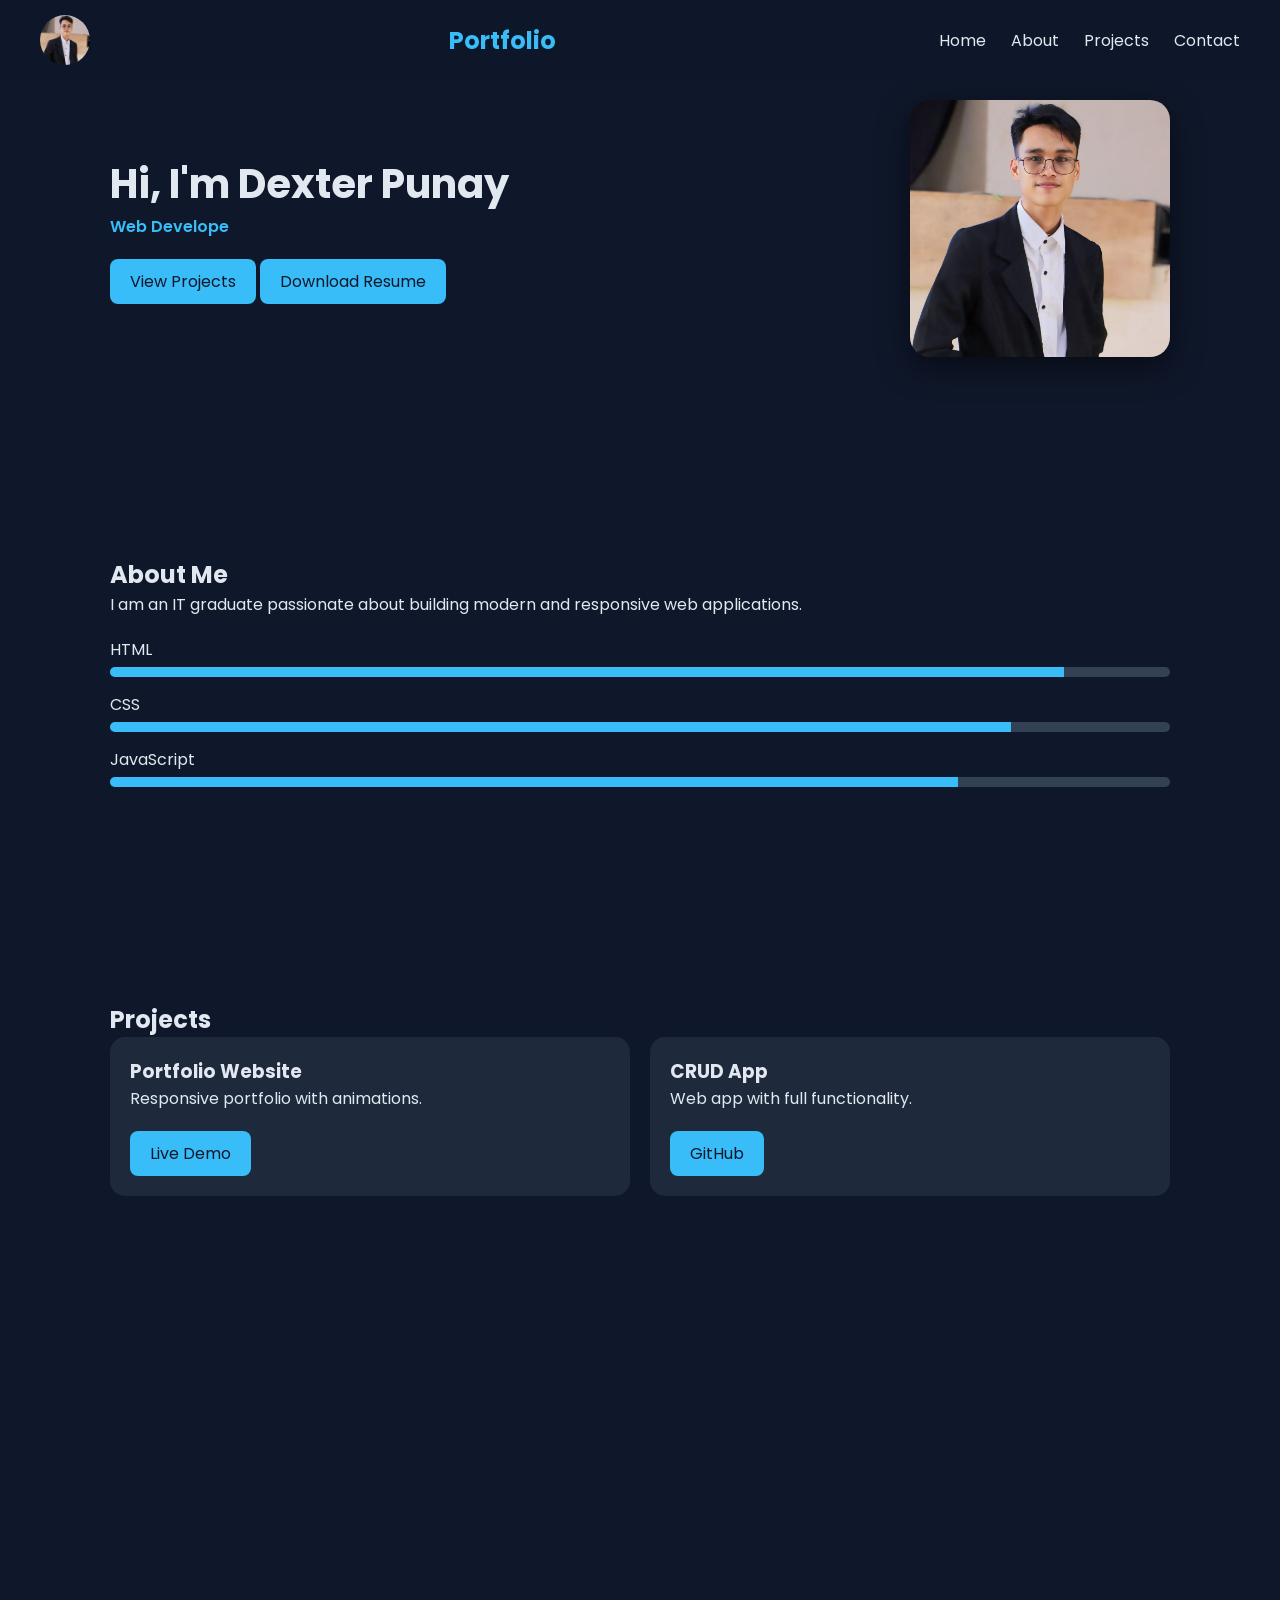
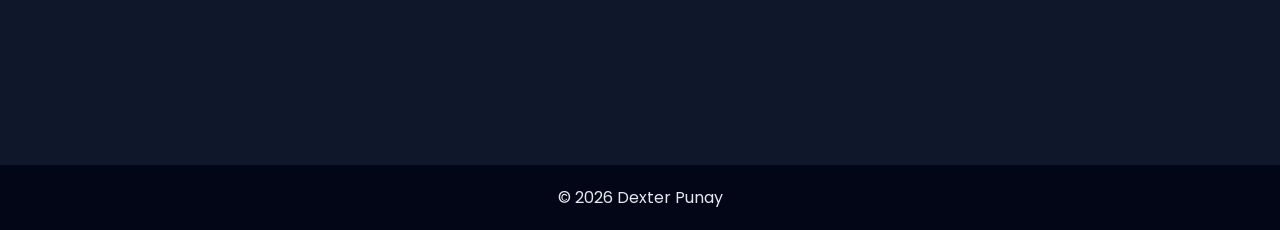
<file: index.html>
<!DOCTYPE html>
<html lang="en">
<head>
  <meta charset="UTF-8">
  <meta name="viewport" content="width=device-width, initial-scale=1.0">
  <title>Dexter Punay | Portfolio</title>

  <link rel="stylesheet" href="myportfolio.css">
  <link href="https://fonts.googleapis.com/css2?family=Poppins:wght@300;400;600&display=swap" rel="stylesheet">
</head>
<body>

<header>
  <img src="profile.jpg" alt="My Logo" class="logo">
  <h2>Portfolio</h2>

</div>
  <div class="menu-toggle" id="menu-toggle">☰</div>
  <nav>
    <ul id="nav-list">
      <li><a href="#home">Home</a></li>
      <li><a href="#about">About</a></li>
      <li><a href="#projects">Projects</a></li>
      <li><a href="#contact">Contact</a></li>
    </ul>
  </nav>
</header>

<section id="home" class="hero">
  <div class="hero-text">
    <h1>Hi, I'm Dexter Punay</h1>
    <p class="typing"></p>
    <a href="#projects" class="btn">View Projects</a>
    <a href="DexterPunay - CV.pdf" class="btn" download>Download Resume</a>
  </div>

  <img src="profile.jpg" alt="Profile Photo">
</section>

<section id="about">
  <h2>About Me</h2>
  <p>I am an IT graduate passionate about building modern and responsive web applications.</p>

  <div class="skills">
    <div class="skill-bar">
      <span>HTML</span>
      <div class="bar"><div class="progress" data-width="90%"></div></div>
    </div>
    <div class="skill-bar">
      <span>CSS</span>
      <div class="bar"><div class="progress" data-width="85%"></div></div>
    </div>
    <div class="skill-bar">
      <span>JavaScript</span>
      <div class="bar"><div class="progress" data-width="80%"></div></div>
    </div>
  </div>
</section>

<section id="projects">
  <h2>Projects</h2>
  <div class="projects">
    <div class="card">
      <h3>Portfolio Website</h3>
      <p>Responsive portfolio with animations.</p>
      <a href="#" class="btn">Live Demo</a>
    </div>

    <div class="card">
      <h3>CRUD App</h3>
      <p>Web app with full functionality.</p>
      <a href="#" class="btn">GitHub</a>
    </div>
  </div>
</section>

<section id="contact">
  <h2>Contact</h2>
  <form onsubmit="sendMessage(event)">
    <input type="text" placeholder="Your Name" required>
    <input type="email" placeholder="Your Email" required>
    <textarea placeholder="Message" required></textarea>
    <button class="btn">Send Message</button>
  </form>
</section>

<footer>
  <p>© 2026 Dexter Punay</p>
</footer>

<script src="myportfolio.js"></script>
</body>
</html>
</file>
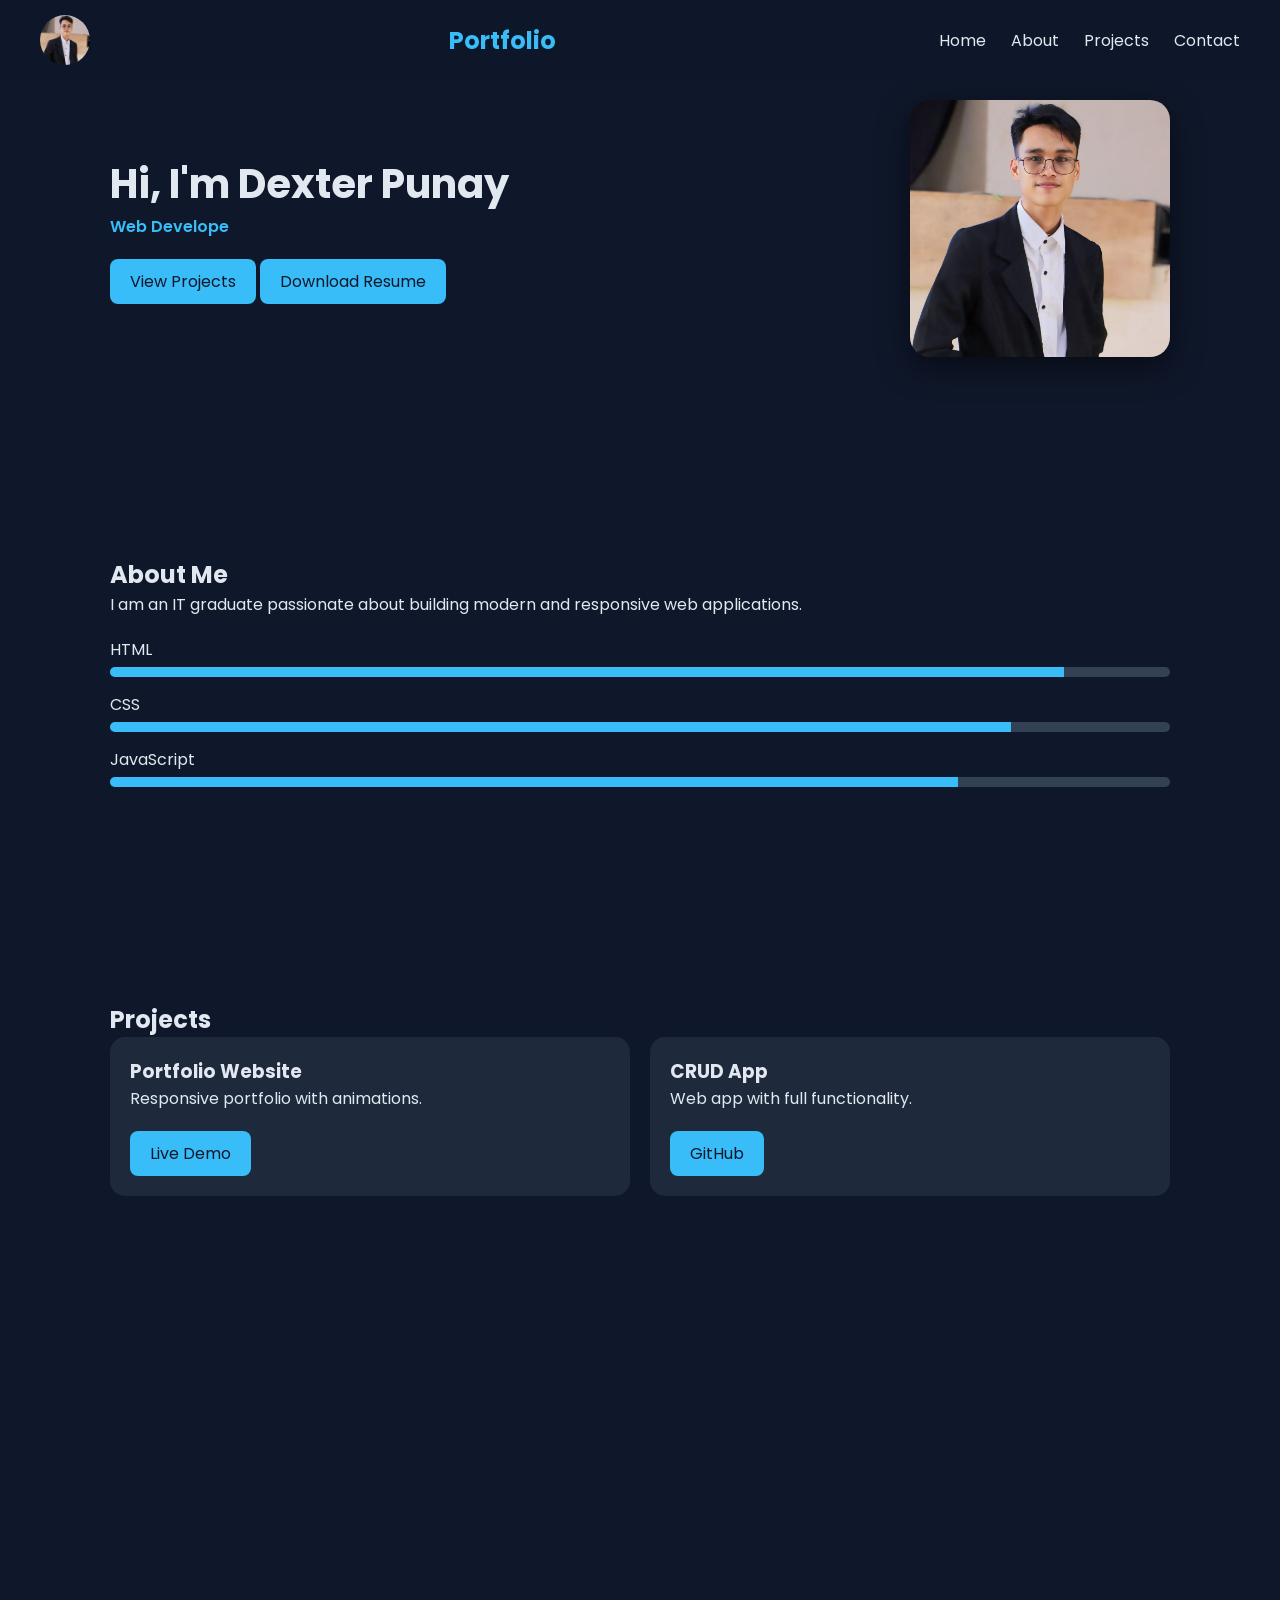
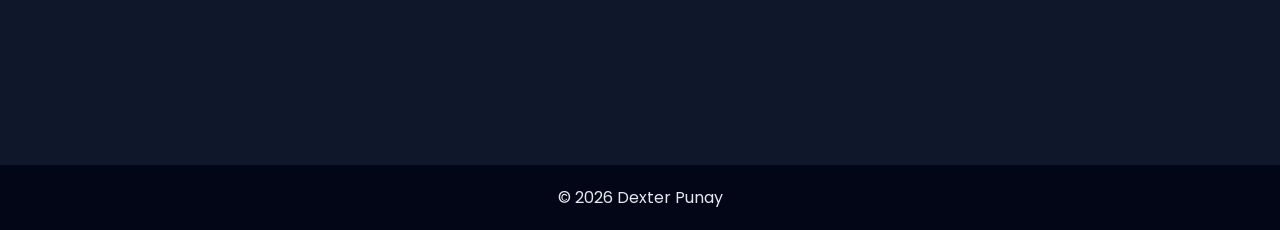
<file: myportfolio.html>
<!DOCTYPE html>
<html lang="en">
<head>
  <meta charset="UTF-8">
  <meta name="viewport" content="width=device-width, initial-scale=1.0">
  <title>Dexter Punay | Portfolio</title>

  <link rel="stylesheet" href="myportfolio.css">
  <link href="https://fonts.googleapis.com/css2?family=Poppins:wght@300;400;600&display=swap" rel="stylesheet">
</head>
<body>

<header>
  <img src="profile.jpg" alt="My Logo" class="logo">
  <h2>Portfolio</h2>

</div>
  <div class="menu-toggle" id="menu-toggle">☰</div>
  <nav>
    <ul id="nav-list">
      <li><a href="#home">Home</a></li>
      <li><a href="#about">About</a></li>
      <li><a href="#projects">Projects</a></li>
      <li><a href="#contact">Contact</a></li>
    </ul>
  </nav>
</header>

<section id="home" class="hero">
  <div class="hero-text">
    <h1>Hi, I'm Dexter Punay</h1>
    <p class="typing"></p>
    <a href="#projects" class="btn">View Projects</a>
    <a href="DexterPunay - CV.pdf" class="btn" download>Download Resume</a>
  </div>

  <img src="profile.jpg" alt="Profile Photo">
</section>

<section id="about">
  <h2>About Me</h2>
  <p>I am an IT graduate passionate about building modern and responsive web applications.</p>

  <div class="skills">
    <div class="skill-bar">
      <span>HTML</span>
      <div class="bar"><div class="progress" data-width="90%"></div></div>
    </div>
    <div class="skill-bar">
      <span>CSS</span>
      <div class="bar"><div class="progress" data-width="85%"></div></div>
    </div>
    <div class="skill-bar">
      <span>JavaScript</span>
      <div class="bar"><div class="progress" data-width="80%"></div></div>
    </div>
  </div>
</section>

<section id="projects">
  <h2>Projects</h2>
  <div class="projects">
    <div class="card">
      <h3>Portfolio Website</h3>
      <p>Responsive portfolio with animations.</p>
      <a href="#" class="btn">Live Demo</a>
    </div>

    <div class="card">
      <h3>CRUD App</h3>
      <p>Web app with full functionality.</p>
      <a href="#" class="btn">GitHub</a>
    </div>
  </div>
</section>

<section id="contact">
  <h2>Contact</h2>
  <form onsubmit="sendMessage(event)">
    <input type="text" placeholder="Your Name" required>
    <input type="email" placeholder="Your Email" required>
    <textarea placeholder="Message" required></textarea>
    <button class="btn">Send Message</button>
  </form>
</section>

<footer>
  <p>© 2026 Dexter Punay</p>
</footer>

<script src="myportfolio.js"></script>
</body>
</html>
</file>
<file: myportfolio.css>
* {
  margin:0;
  padding:0;
  box-sizing:border-box;
  font-family:'Poppins',sans-serif;
  scroll-behavior:smooth;
}

body {
  background:#0f172a;
  color:#e2e8f0;
}

.logo {
  width: 50px;
  height: 50px;
  border-radius: 50%;
  object-fit: cover;
}

header {
  position:fixed;
  width:100%;
  top:0;
  background:rgba(15,23,42,0.9);
  backdrop-filter:blur(10px);
  display:flex;
  justify-content:space-between;
  align-items:center;
  padding:15px 40px;
  z-index:1000;
}

header h2 {color:#38bdf8;}

nav ul {display:flex;list-style:none;}
nav ul li {margin-left:25px;}
nav ul li a {color:#e2e8f0;text-decoration:none;transition:.3s;}
nav ul li a:hover {color:#38bdf8;}

.menu-toggle {display:none;font-size:1.5rem;cursor:pointer;}

section {
  padding:100px 20px;
  max-width:1100px;
  margin:auto;
  opacity:0;
  transform:translateY(40px);
  transition:1s;
}

section.show {
  opacity:1;
  transform:translateY(0);
}

.hero {
  display:flex;
  flex-wrap:wrap;
  align-items:center;
  justify-content:space-between;
  gap:40px;
}

.hero-text h1 {font-size:2.5rem;}
.typing {color:#38bdf8;font-weight:600;}

.hero img {
  width:260px;
  border-radius:20px;
  box-shadow:0 10px 30px rgba(0,0,0,.5);
}

.btn {
  display:inline-block;
  margin-top:20px;
  padding:10px 20px;
  background:#38bdf8;
  color:#0f172a;
  border-radius:8px;
  text-decoration:none;
}

.projects {
  display:grid;
  grid-template-columns:repeat(auto-fit,minmax(250px,1fr));
  gap:20px;
}

.card {
  background:#1e293b;
  padding:20px;
  border-radius:15px;
  transition:.3s;
}

.card:hover {transform:translateY(-10px);}

.skills {margin-top:20px;}
.skill-bar {margin-bottom:15px;}

.skill-bar span {display:block;margin-bottom:5px;}

.bar {
  width:100%;
  background:#334155;
  border-radius:10px;
  overflow:hidden;
}

.progress {
  height:10px;
  background:#38bdf8;
  width:0;
  transition:2s;
}

footer {
  text-align:center;
  padding:20px;
  background:#020617;
}

form {
  display:flex;
  flex-direction:column;
  gap:10px;
  max-width:400px;
}

input,textarea {
  padding:10px;
  border:none;
  border-radius:5px;
}

@media(max-width:768px){
  .hero{flex-direction:column;text-align:center;}

  nav ul {
    flex-direction:column;
    position:absolute;
    top:60px;
    right:0;
    background:#0f172a;
    width:200px;
    display:none;
  }

  nav ul.active{display:block;}
  .menu-toggle{display:block;}
}
</file>
